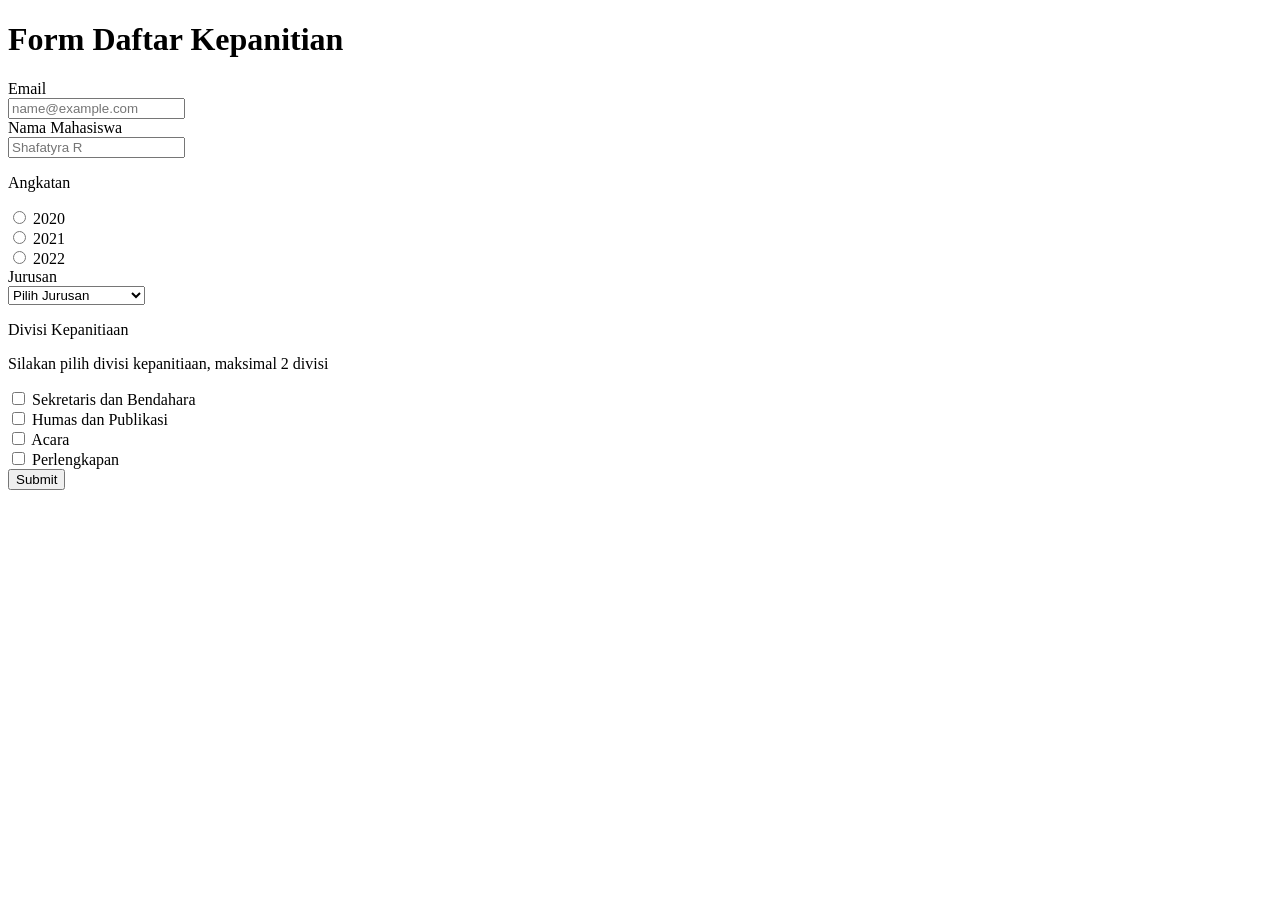
<file: pertemuan-4/index.html>
<!doctype html>
<html lang="en">
    <head>
        <meta charset="utf-8">
        <meta name="viewport" content="width=device-width, initial-scale=1">
        <title>Daftar Panitia</title>
    </head>
    <body>
        <h1>Form Daftar Kepanitian</h1>
        <form>
            <!-- Masukkan Email -->
            <label for="email">Email</label><br>
            <input type="email" id="email" name="email" placeholder="name@example.com" required><br>

            <!-- Masukkan Nama Mahasiswa -->
            <label for="name">Nama Mahasiswa</label><br>
            <input type="text" id="name" name="name" placeholder="Shafatyra R" required><br>

            <!-- Masukkan Angkatan -->
            <p>Angkatan</p>
            <input type="radio" id="angkatan2020" name="angkatan" value="2020" required>
            <label for="angkatan2020">2020</label><br>
            <input type="radio" id="angkatan2021" name="angkatan" value="2021">
            <label for="angkatan2021">2021</label><br>
            <input type="radio" id="angkatan2022" name="angkatan" value="2022">
            <label for="angkatan2022">2022</label><br>

            <!-- Masukkan Jurusan -->
            <label for="jurusan">Jurusan</label><br>
            <select id="jurusan" name="jurusan" required>
                <option value="" disabled selected hidden>Pilih Jurusan</option>
                <option value="informatika">Teknik Informatika</option>
                <option value="sistem-informasi">Sistem Informasi</option>
                <option value="teknosi">Teknologi Informasi</option>
            </select><br>

            <!-- Divisi Kepanitian -->
            <p>Divisi Kepanitiaan</p>
            <p>Silakan pilih divisi kepanitiaan, maksimal 2 divisi</p>
            <input type="checkbox" id="sekben" name="divisi" value="sekben">
            <label for="sekben"> Sekretaris dan Bendahara</label><br>
            <input type="checkbox" id="humas" name="divisi" value="humas">
            <label for="humas"> Humas dan Publikasi</label><br>
            <input type="checkbox" id="acara" name="divisi" value="acara">
            <label for="acara"> Acara</label><br>
            <input type="checkbox" id="perlengkapan" name="divisi" value="perlengkapan">
            <label for="perlengkapan"> Perlengkapan</label><br>

            <!-- Submit Button -->
            <input type="submit" value="Submit">
        </form>
    </body>
</html>
</file>
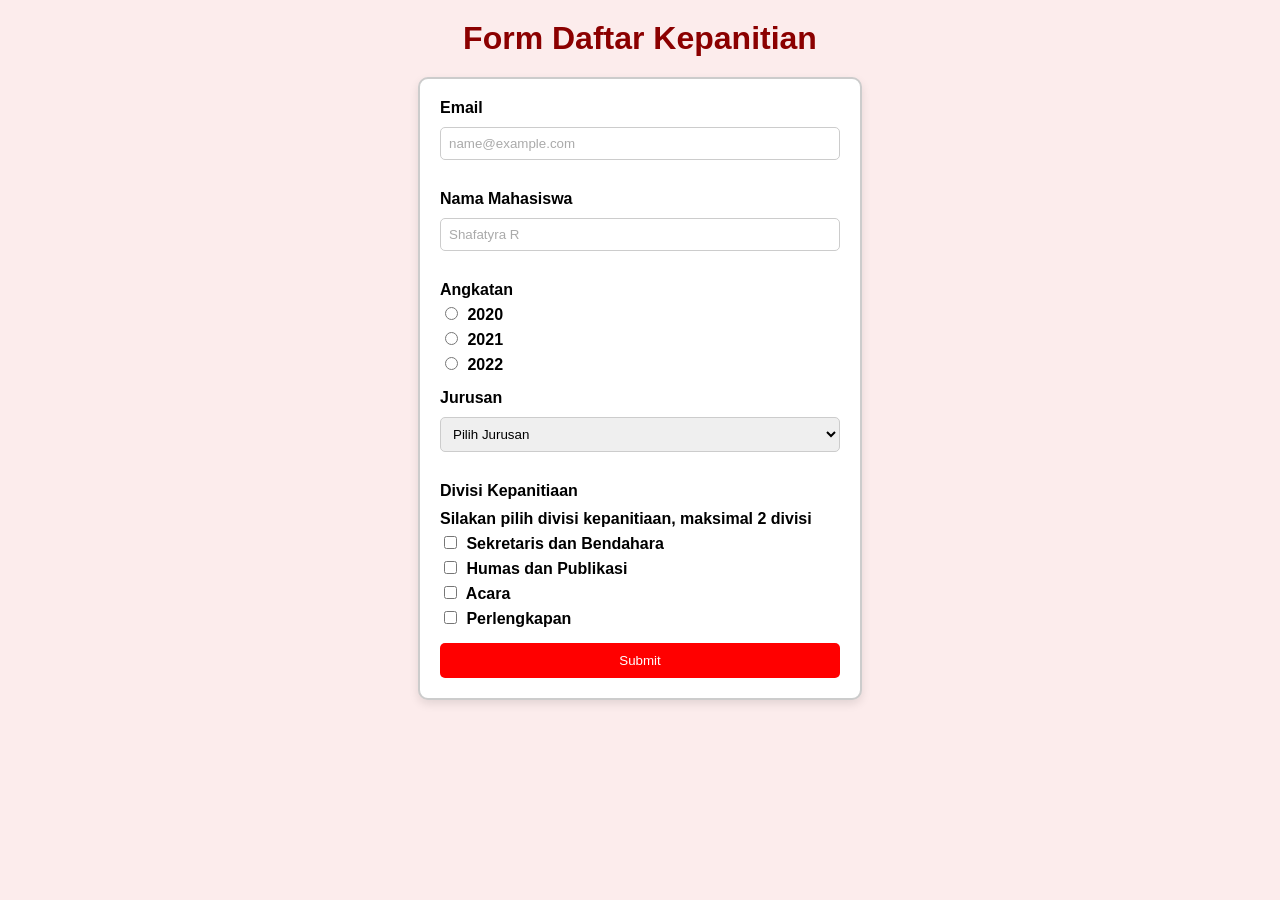
<file: pertemuan-5/index.html>
<!doctype html>
<html lang="en">
    <head>
        <meta charset="utf-8">
        <meta name="viewport" content="width=device-width, initial-scale=1">
        <link rel="stylesheet" href="style.css">
        <title>Daftar Panitia</title>
    </head>
    <body>
        <h1 class="judul">Form Daftar Kepanitian</h1>
        <form class="form-container">
            <!-- Masukkan Email -->
            <div class="form-group">
                <label for="email">Email</label>
                <input type="email" id="email" name="email" placeholder="name@example.com" required>
            </div>

            <!-- Masukkan Nama Mahasiswa -->
            <div class="form-group">
                <label for="name">Nama Mahasiswa</label>
                <input type="text" id="name" name="name" placeholder="Shafatyra R" required>
            </div>

            <!-- Masukkan Angkatan -->
            <div class="form-group">
                <p>Angkatan</p>
                <label>
                    <input type="radio" name="angkatan" value="2020" required> 2020
                </label>
                <label>
                    <input type="radio" name="angkatan" value="2021"> 2021
                </label>
                <label>
                    <input type="radio" name="angkatan" value="2022"> 2022
                </label>
            </div>

            <!-- Masukkan Jurusan -->
            <div class="form-group">
                <label for="jurusan">Jurusan</label>
                <select id="jurusan" name="jurusan" required>
                    <option value="" disabled selected hidden>Pilih Jurusan</option>
                    <option>Teknik Informatika</option>
                    <option>Sistem Informasi</option>
                    <option>Teknologi Informasi</option>
                </select>
            </div>

            <!-- Divisi Kepanitian -->
            <div class="form-group">
                <p>Divisi Kepanitiaan</p>
                <p>Silakan pilih divisi kepanitiaan, maksimal 2 divisi</p>

                <label class="checkbox-item">
                    <input type="checkbox" name="divisi"> Sekretaris dan Bendahara
                </label>

                <label class="checkbox-item">
                    <input type="checkbox" name="divisi"> Humas dan Publikasi
                </label>

                <label class="checkbox-item">
                    <input type="checkbox" name="divisi"> Acara
                </label>

                <label class="checkbox-item">
                    <input type="checkbox" name="divisi"> Perlengkapan
                </label>
            </div>

            <!-- Submit Button -->
            <input type="submit" value="Submit" class="btn-submit">
        </form>
    </body>
</html>
</file>
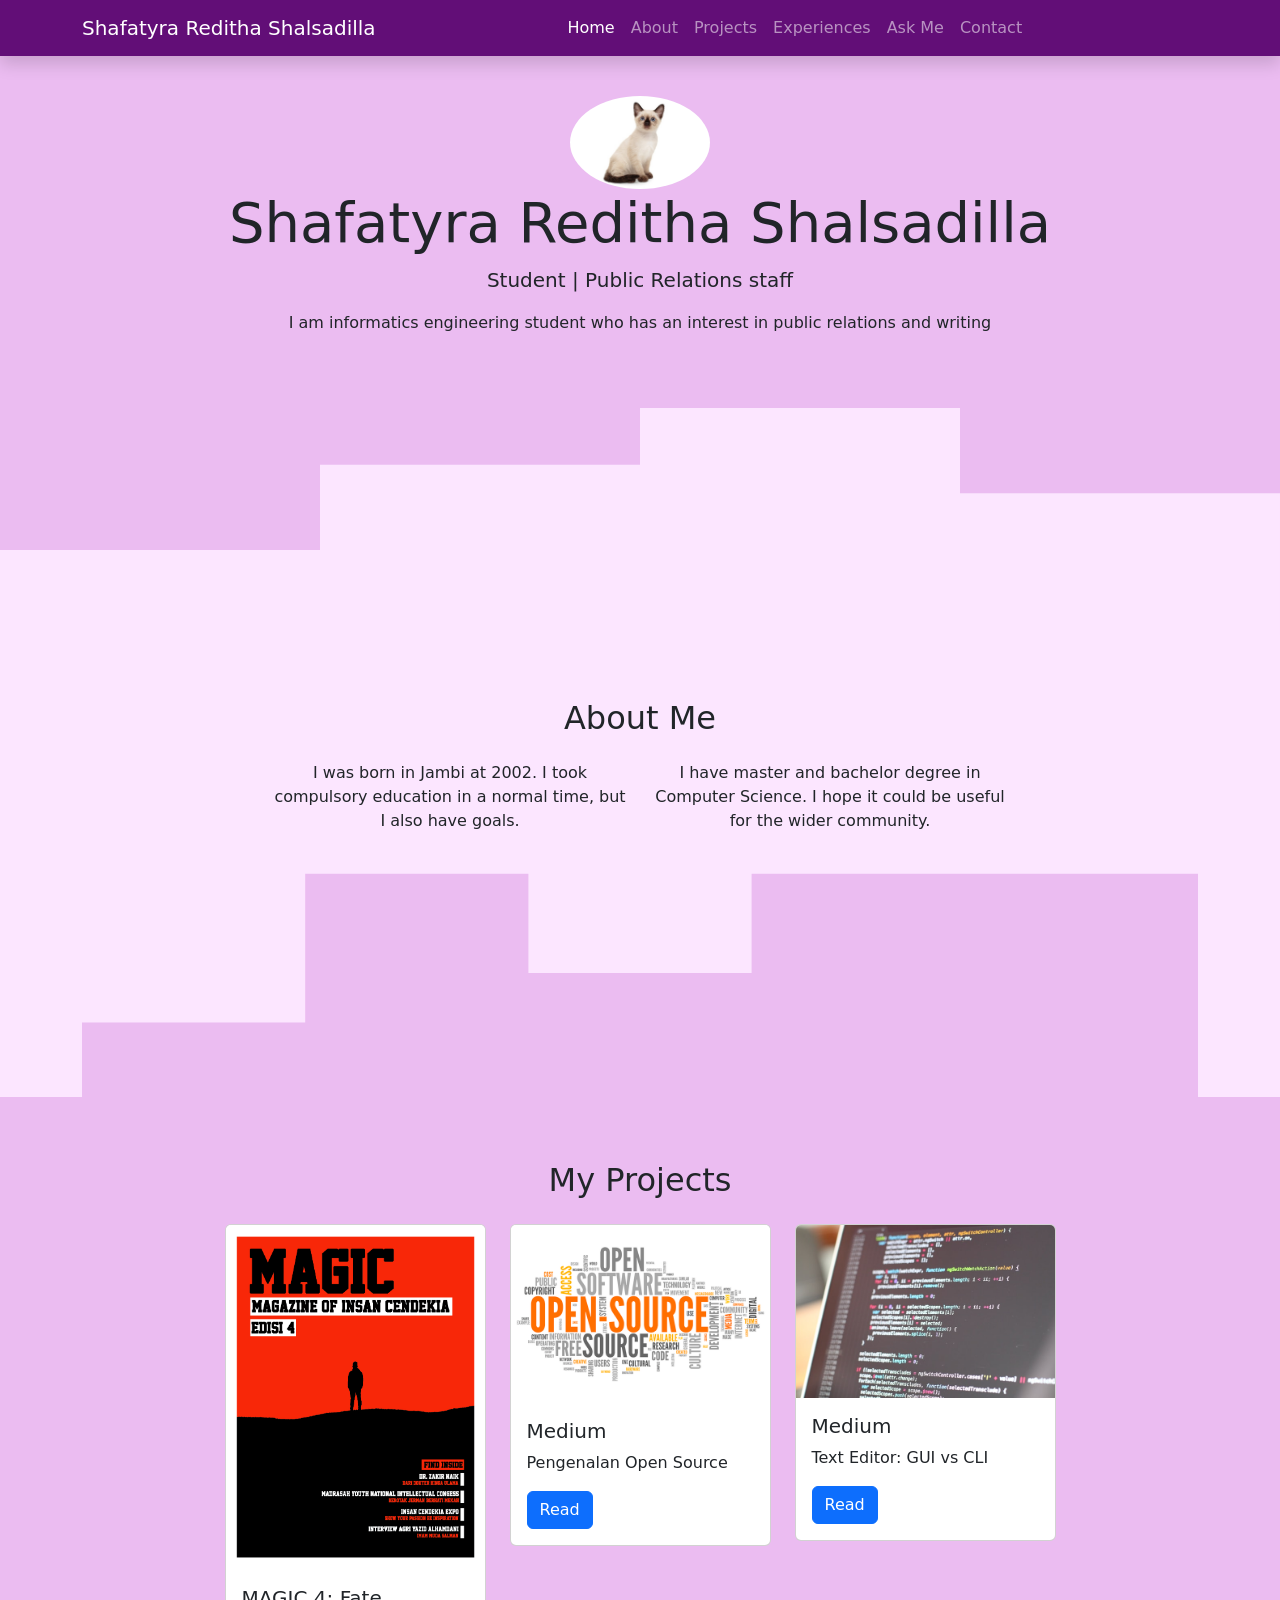
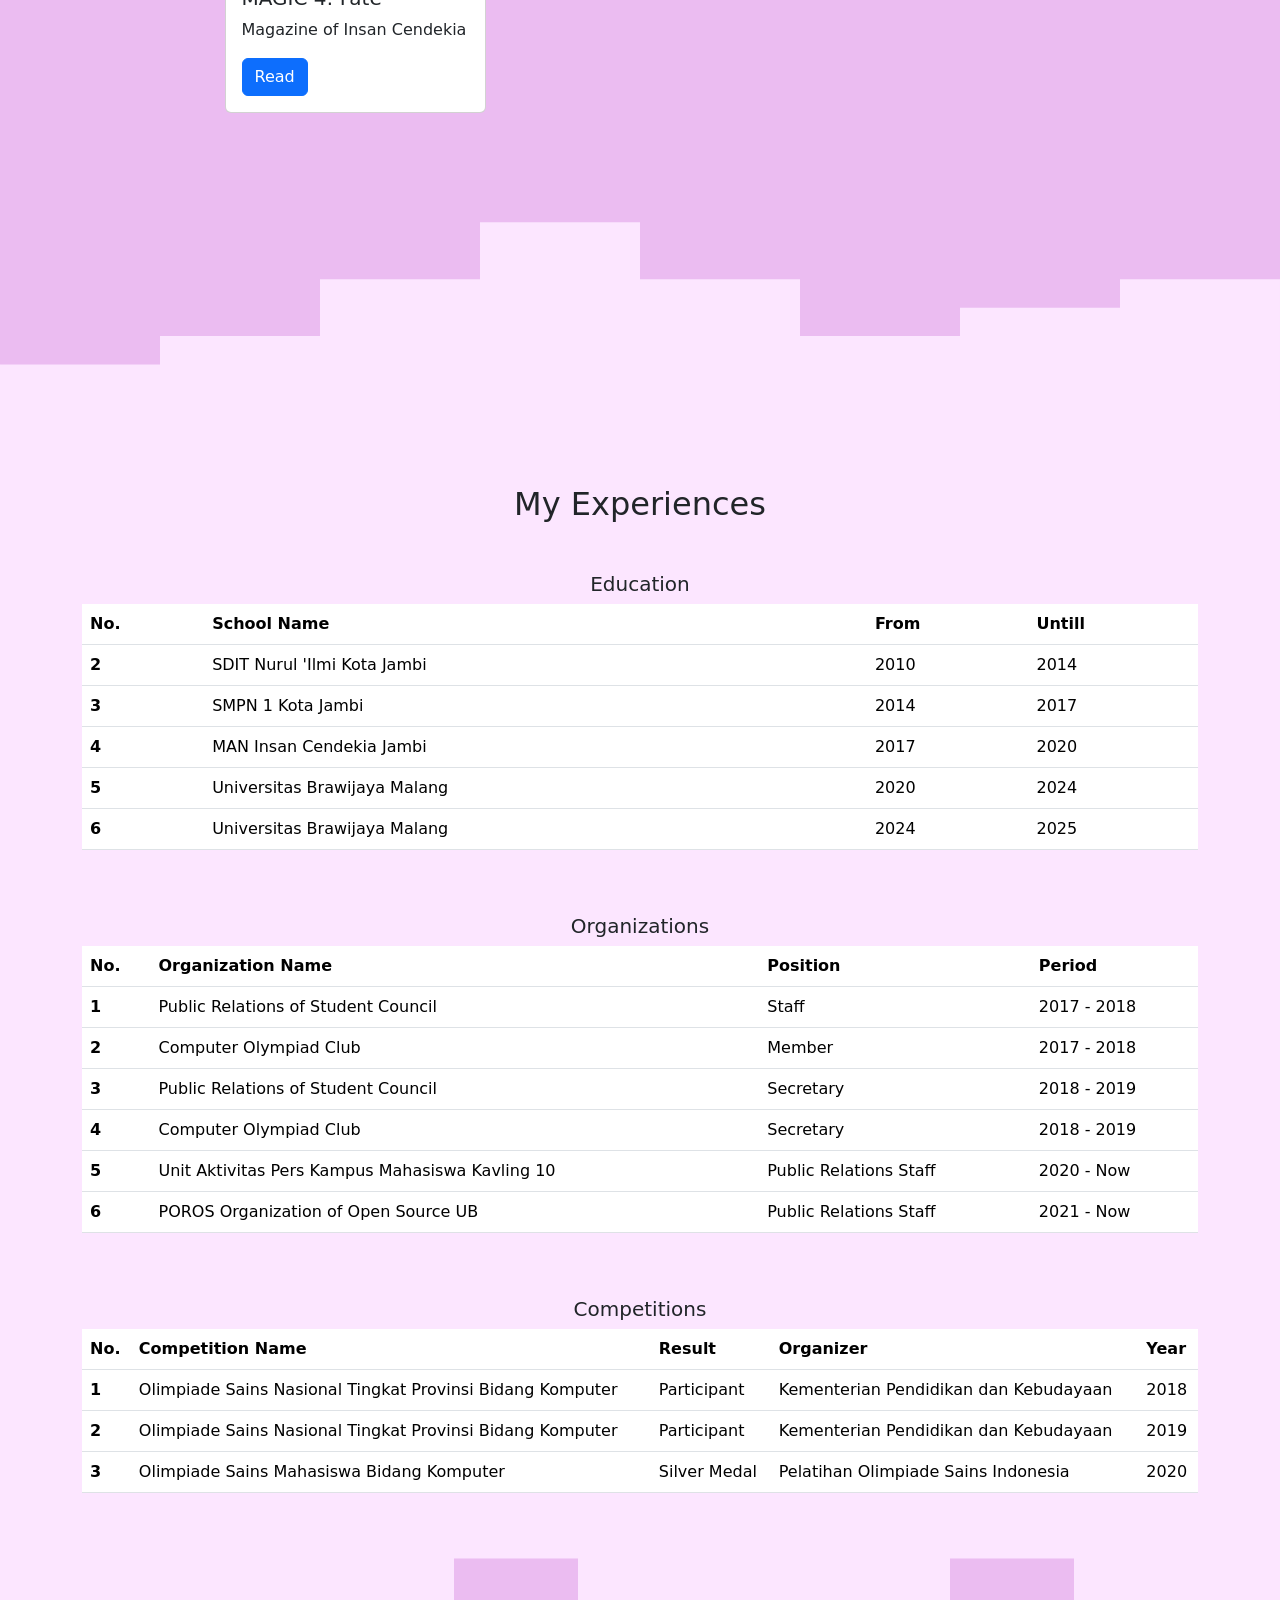
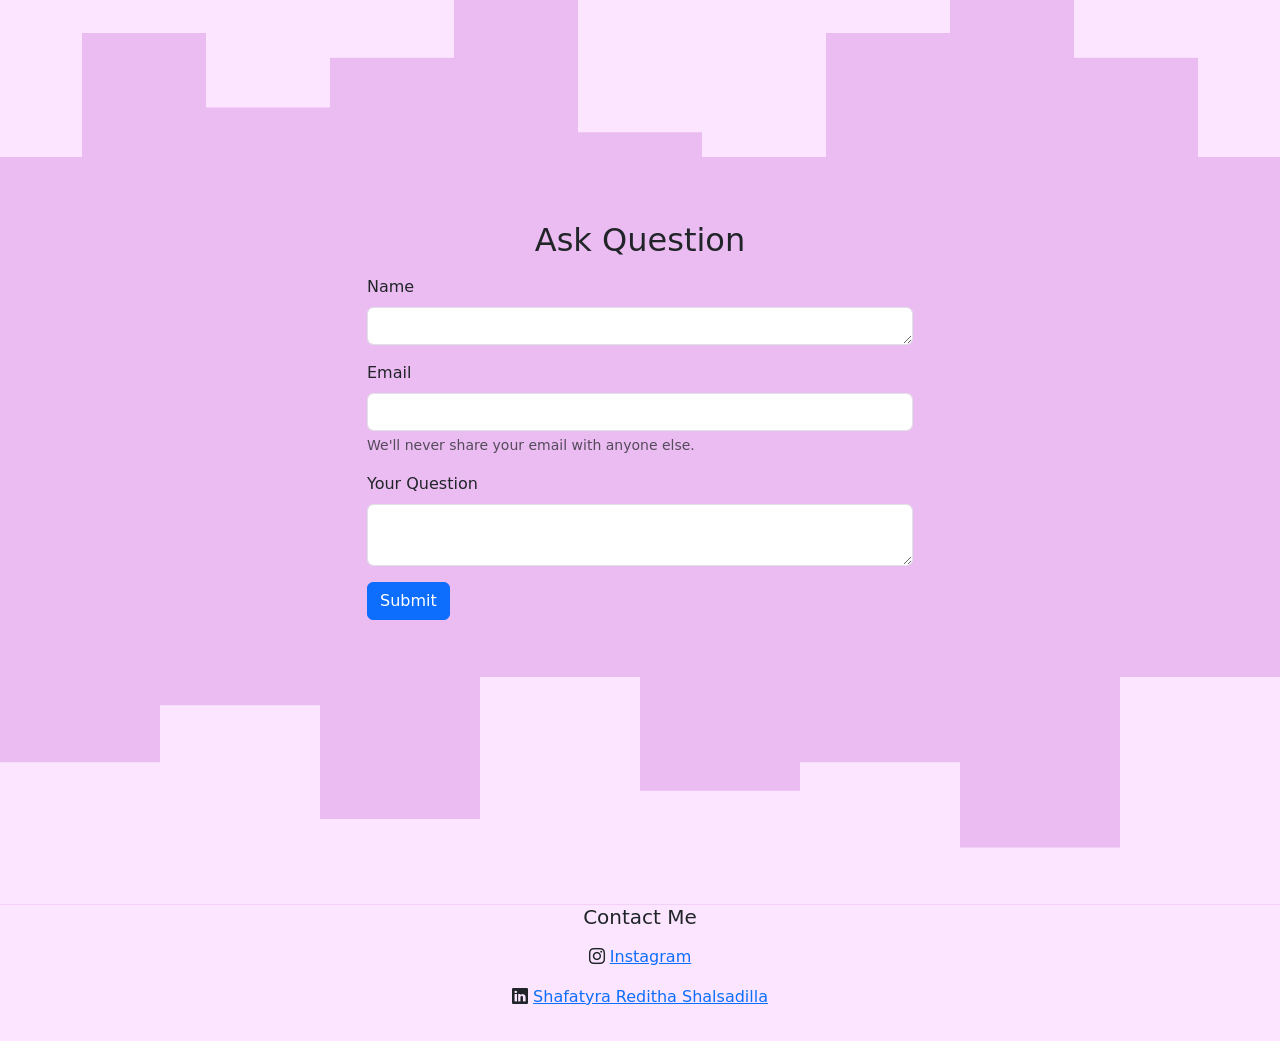
<file: profil-website/index.html>
<!DOCTYPE html>
<html lang="en">
  <head>
    <!-- Required meta tags -->
    <meta charset="utf-8" />
    <meta name="viewport" content="width=device-width, initial-scale=1" />

    <!-- Bootstrap CSS -->
    <link href="https://cdn.jsdelivr.net/npm/bootstrap@5.1.1/dist/css/bootstrap.min.css" rel="stylesheet" integrity="sha384-F3w7mX95PdgyTmZZMECAngseQB83DfGTowi0iMjiWaeVhAn4FJkqJByhZMI3AhiU" crossorigin="anonymous" />

    <!-- Bootstrap icons -->
    <link rel="stylesheet" href="https://cdn.jsdelivr.net/npm/bootstrap-icons@1.5.0/font/bootstrap-icons.css">

    <!-- My CSS -->
    <link rel="stylesheet" href="style.css" />

    <title>Profile | Shafatyra Reditha Shalsadilla</title>
  </head>

  <body>
    <!-- Navbar -->
    <nav class="navbar navbar-expand-lg navbar-dark shadow fixed-top" style="background-color: #620e77">
      <div class="container">
        <a class="navbar-brand">Shafatyra Reditha Shalsadilla</a>
        <button class="navbar-toggler" type="button" data-bs-toggle="collapse" data-bs-target="#navbarSupportedContent" aria-controls="navbarSupportedContent" aria-expanded="false" aria-label="Toggle navigation">
          <span class="navbar-toggler-icon"></span>
        </button>
        <div class="collapse navbar-collapse" id="navbarSupportedContent">
          <ul class="navbar-nav me-auto mb-2 mb-lg-0 ms-auto">
            <li class="nav-item">
              <a class="nav-link active" aria-current="page" href="#">Home</a>
            </li>
            <li class="nav-item">
              <a class="nav-link" href="#about">About </a>
            </li>
            <li class="nav-item">
              <a class="nav-link" href="#projects">Projects </a>
            </li>
            <li class="nav-item">
              <a class="nav-link" href="#experience">Experiences</a>
            </li>
            <li class="nav-item">
                <a class="nav-link" href="#pertanyaan">Ask Me</a>
            </li>
            <li class="nav-item">
                <a class="nav-link" href="#contact">Contact</a>
            </li>
          </ul>
        </div>
      </div>
    </nav>
    <!-- Akhir Navbar -->

    <!-- Jumbotron -->
    <section class="jumbotron text-center">
      <img src="img/kucing.jpeg" alt="kucing" width="140" class="rounded-circle" />
      <h1 class="display-4">Shafatyra Reditha Shalsadilla</h1>
      <p class="lead">Student | Public Relations staff</p>
      <p>I am informatics engineering student who has an interest in public relations and writing</p>
      <svg xmlns="http://www.w3.org/2000/svg" viewBox="0 0 1440 320"><path fill="#fce6ff" fill-opacity="1" d="M0,224L0,224L360,224L360,128L720,128L720,64L1080,64L1080,160L1440,160L1440,320L1080,320L1080,320L720,320L720,320L360,320L360,320L0,320L0,320Z"></path>
      </svg>
    </section>
    <!-- Akhir Jumbotron -->

    <!-- About -->
    <section id="about">
      <div class="container">
        <div class="row text-center mb-3">
          <div class="col">
            <h2>About Me</h2>
          </div>
        </div>
        <div class="row justify-content-center fs-6 text-center">
          <div class="col-4">
            <p>I was born in Jambi at 2002. I took compulsory education in a normal time, but I also have goals.</p>
          </div>
          <div class="col-4">
            <p>I have master and bachelor degree in Computer Science. I hope it could be useful for the wider community.</p>
        </div>
      </div>
      <svg xmlns="http://www.w3.org/2000/svg" viewBox="0 0 1440 320"><path fill="#ebbcf1" fill-opacity="1" d="M0,96L0,224L288,224L288,32L576,32L576,160L864,160L864,32L1152,32L1152,32L1440,32L1440,320L1152,320L1152,320L864,320L864,320L576,320L576,320L288,320L288,320L0,320L0,320Z"></path>
      </svg>
    </section>
    <!-- Akhir About -->

    <!-- Projects -->
    <section id="projects">
        <div class="container">
            <div class="row text-center mb-3">
                <div class="col">
                    <h2>My Projects</h2>
                </div>
            </div>
            <div class="row justify-content-center">
                <div class="col-md-3 mb-4">
                    <div class="card">
                        <img src="img/Projects/1.jpg" class="card-img-top" alt="text editor">
                        <div class="card-body">
                          <h5 class="card-title">MAGIC 4: Fate</h5>
                          <p class="card-text">Magazine of Insan Cendekia</p>
                          <a href="https://cutt.ly/PW1lrfK" class="btn btn-primary">Read</a>
                        </div>
                      </div>
                </div>
                <div class="col-md-3 mb-4">
                    <div class="card">
                        <img src="img/Projects/2.png" class="card-img-top" alt="text editor">
                        <div class="card-body">
                          <h5 class="card-title">Medium</h5>
                          <p class="card-text">Pengenalan Open Source</p>
                          <a href="https://bit.ly/3z0uaaU" class="btn btn-primary">Read</a>
                        </div>
                      </div>
                </div>
                <div class="col-md-3 mb-4">
                    <div class="card">
                        <img src="img/Projects/3.jpg" class="card-img-top" alt="text editor">
                        <div class="card-body">
                          <h5 class="card-title">Medium</h5>
                          <p class="card-text">Text Editor: GUI vs CLI</p>
                          <a href="https://bit.ly/3Aav0Dw" class="btn btn-primary">Read</a>
                        </div>
                      </div>
                </div>
            </div>
        </div>
        <svg xmlns="http://www.w3.org/2000/svg" viewBox="0 0 1440 320"><path fill="#fce6ff" fill-opacity="1" d="M0,0L0,256L180,256L180,224L360,224L360,160L540,160L540,96L720,96L720,160L900,160L900,224L1080,224L1080,192L1260,192L1260,160L1440,160L1440,320L1260,320L1260,320L1080,320L1080,320L900,320L900,320L720,320L720,320L540,320L540,320L360,320L360,320L180,320L180,320L0,320L0,320Z"></path>
        </svg>
    </section>
    <!-- Akhir Projects -->

    <!-- Experience -->
    <section id="experience">
        <div class="container">
            <div class="row text-center mb-3">
                <div class="col">
                    <h2>My Experiences</h2>
                </div>
            </div>
            <div class="row">
                <div class="col text-center mt-4">
                    <h5>Education</h5>
                </div>
            </div>
            <div class="col">
                <table class="table">
                    <thead>
                        <tr>
                          <th scope="col">No.</th>
                          <th scope="col">School Name</th>
                          <th scope="col">From</th>
                          <th scope="col">Untill</th>
                        </tr>
                      </thead>
                      <tbody>
                        <tr>
                          <th scope="row">2</th>
                          <td>SDIT Nurul 'Ilmi Kota Jambi</td>
                          <td>2010</td>
                          <td>2014</td>
                        </tr>
                        <tr>
                            <th scope="row">3</th>
                            <td>SMPN 1 Kota Jambi</td>
                            <td>2014</td>
                            <td>2017</td>
                        </tr>
                        <tr>
                            <th scope="row">4</th>
                            <td>MAN Insan Cendekia Jambi</td>
                            <td>2017</td>
                            <td>2020</td>
                        </tr>
                        <tr>
                            <th scope="row">5</th>
                            <td>Universitas Brawijaya Malang</td>
                            <td>2020</td>
                            <td>2024</td>
                        </tr>
                        <tr>
                            <th scope="row">6</th>
                            <td>Universitas Brawijaya Malang</td>
                            <td>2024</td>
                            <td>2025</td>
                        </tr>
                      </tbody>
                </table>
            <div class="row">
                <div class="col text-center mt-5">
                    <h5>Organizations</h5>
                </div>
            </div>
            <div class="row justify-content-center">
                <div class="col">
                    <table class="table">                        
                        <thead>
                            <tr>
                              <th scope="col">No.</th>
                              <th scope="col">Organization Name</th>
                              <th scope="col">Position</th>
                              <th scope="col">Period</th>
                            </tr>
                          </thead>
                          <tbody>
                            <tr>
                              <th scope="row">1</th>
                              <td>Public Relations of Student Council</td>
                              <td>Staff</td>
                              <td>2017 - 2018</td>
                            </tr>
                            <tr>
                              <th scope="row">2</th>
                              <td>Computer Olympiad Club</td>
                              <td>Member</td>
                              <td>2017 - 2018</td>
                            </tr>
                            <tr>
                                <th scope="row">3</th>
                                <td>Public Relations of Student Council</td>
                                <td>Secretary</td>
                                <td>2018 - 2019</td>
                            </tr>
                            <tr>
                                <th scope="row">4</th>
                                <td>Computer Olympiad Club</td>
                                <td>Secretary</td>
                                <td>2018 - 2019</td>
                            </tr>
                            <tr>
                                <th scope="row">5</th>
                                <td>Unit Aktivitas Pers Kampus Mahasiswa Kavling 10</td>
                                <td>Public Relations Staff</td>
                                <td>2020 - Now</td>
                            </tr>
                            <tr>
                                <th scope="row">6</th>
                                <td>POROS Organization of Open Source UB</td>
                                <td>Public Relations Staff</td>
                                <td>2021 - Now</td>
                            </tr>
                          </tbody>
                    </table>
                <div class="row">
                    <div class="col text-center mt-5">
                        <h5>Competitions</h5>
                    </div>
                </div>
                <div class="col">
                    <table class="table">
                        <thead>
                            <tr>
                              <th scope="col">No.</th>
                              <th scope="col">Competition Name</th>
                              <th scope="col">Result</th>
                              <th scope="col">Organizer</th>
                              <th scope="col">Year</th>
                            </tr>
                          </thead>
                          <tbody>
                            <tr>
                              <th scope="row">1</th>
                              <td>Olimpiade Sains Nasional Tingkat Provinsi Bidang Komputer</td>
                              <td>Participant</td>
                              <td>Kementerian Pendidikan dan Kebudayaan</td>
                              <td>2018</td>
                            </tr>
                            <tr>
                              <th scope="row">2</th>
                              <td>Olimpiade Sains Nasional Tingkat Provinsi Bidang Komputer</td>
                              <td>Participant</td>
                              <td>Kementerian Pendidikan dan Kebudayaan</td>
                              <td>2019</td>
                            </tr>
                            <tr>
                              <th scope="row">3</th>
                              <td>Olimpiade Sains Mahasiswa Bidang Komputer</td>
                              <td>Silver Medal</td>
                              <td>Pelatihan Olimpiade Sains Indonesia</td>
                              <td>2020</td>
                            </tr>
                          </tbody>
                    </table>
                </div>
                </div>
            </div>
        </div>
        <svg xmlns="http://www.w3.org/2000/svg" viewBox="0 0 1440 320"><path fill="#ebbcf1" fill-opacity="1" d="M0,128L0,160L160,160L160,256L320,256L320,192L480,192L480,64L640,64L640,288L800,288L800,320L960,320L960,160L1120,160L1120,64L1280,64L1280,192L1440,192L1440,320L1280,320L1280,320L1120,320L1120,320L960,320L960,320L800,320L800,320L640,320L640,320L480,320L480,320L320,320L320,320L160,320L160,320L0,320L0,320Z"></path>
        </svg>
    </section>
    <!-- Akhir Experience -->

    <!-- Pertanyaan -->
    <section id="pertanyaan">
        <div class="container">
            <div class="row text-center mb-2">
                <div class="col">
                    <h2>Ask Question</h2>
                </div>
            </div>
            <div class="row justify-content-around">
                <div class="col-md-6">
                    <form>
                        <div class="mb-3">
                            <label for="name" class="form-label">Name</label>
                            <textarea class="form-control" id="name" rows="1"></textarea>
                          </div>
                        <div class="mb-3">
                          <label for="email" class="form-label">Email</label>
                          <input type="email" class="form-control" id="email" aria-describedby="email">
                          <div id="email" class="form-text">We'll never share your email with anyone else.</div>
                        </div>
                        <div class="mb-3">
                          <label for="ask" class="form-label">Your Question</label>
                          <textarea class="form-control" id="ask" rows="2"></textarea>
                        </div>
                        <button type="submit" class="btn btn-primary">Submit</button>
                      </form>
                </div>
            </div>
        </div>
        <svg xmlns="http://www.w3.org/2000/svg" viewBox="0 0 1440 320"><path fill="#fce6ff" fill-opacity="1" d="M0,160L0,160L180,160L180,96L360,96L360,224L540,224L540,64L720,64L720,192L900,192L900,160L1080,160L1080,256L1260,256L1260,64L1440,64L1440,320L1260,320L1260,320L1080,320L1080,320L900,320L900,320L720,320L720,320L540,320L540,320L360,320L360,320L180,320L180,320L0,320L0,320Z"></path>
        </svg>
    </section>
    <!-- Akhir Pertanyaan -->

    <!-- Footer -->
      <footer id="contact" class="text-center pb-3">
          <h5 class="mb-3">Contact Me</h5>
          <p>
            <i class="bi bi-instagram">    </i><a href="https://www.instagram.com/">Instagram</a> 
          </p>
          <p>
            <i class="bi bi-linkedin">     </i><a href="https://www.linkedin.com/in/shfaresha/">Shafatyra Reditha Shalsadilla</a> 
          </p>
      </footer>
    <!-- Akhir Footer -->

    <script src="https://cdn.jsdelivr.net/npm/bootstrap@5.1.1/dist/js/bootstrap.bundle.min.js" integrity="sha384-/bQdsTh/da6pkI1MST/rWKFNjaCP5gBSY4sEBT38Q/9RBh9AH40zEOg7Hlq2THRZ" crossorigin="anonymous"></script>
  </body>
</html>
</file>
<file: pertemuan-5/style.css>
/* =====================
   GLOBAL (TAG SELECTOR)
===================== */
body {
    font-family: Arial, sans-serif;
    background-color: #fcecec;
    margin: 0;
    padding: 0;
}

/* =====================
   JUDUL (CLASS SELECTOR)
===================== */
.judul {
    text-align: center;
    color: darkred;
    margin-top: 20px;
    margin-bottom: 20px;
}

/* =====================
   FORM CONTAINER (BOX MODEL)
===================== */
.form-container {
    width: 400px;
    margin: 20px auto;
    padding: 20px;
    border: 2px solid #ccc;
    background-color: white;
    border-radius: 10px;

    /* tambahan biar modern */
    box-shadow: 0 4px 10px rgba(0, 0, 0, 0.1);
}

/* =====================
   FORM GROUP (SPACING)
===================== */
.form-group {
    margin-bottom: 15px;
}

/* =====================
   LABEL (COMBINATION SELECTOR)
===================== */
.form-group label {
    display: block;
    font-weight: bold;
    margin-bottom: 5px;
}

/* =====================
   TEXT SECTION (P TAG)
===================== */
.form-container p {
    font-weight: bold;
    margin-top: 10px;
    margin-bottom: 5px;
}

/* =====================
   INPUT TEXT & EMAIL (ATTRIBUTE SELECTOR)
===================== */
.form-container input[type="text"],
.form-container input[type="email"],
.form-container select {
    width: 100%;
    padding: 8px;
    margin: 5px 0 15px;
    border: 1px solid #ccc;
    border-radius: 5px;
    box-sizing: border-box;
}

/* =====================
   RADIO & CHECKBOX
===================== */
.form-container input[type="radio"],
.form-container input[type="checkbox"] {
    margin-right: 5px;
}
.checkbox-item {
    display: block;
    margin-bottom: 5px;
    font-weight: normal;
}
.checkbox-item input {
    margin-right: 5px;
}

/* =====================
   INPUT HOVER (INTERAKTIF)
===================== */
.form-container input:hover,
.form-container select:hover {
    border-color: pink;
}

/* =====================
   PSEUDO-CLASS (FOCUS)
===================== */
.form-container input:focus,
.form-container select:focus {
    border-color: red;
    outline: none;
}

/* =====================
   BUTTON (CLASS SELECTOR)
===================== */
.btn-submit {
    width: 100%;
    padding: 10px;
    background-color: red;
    color: white;
    border: none;
    border-radius: 5px;
    cursor: pointer;

    /* smooth transition */
    transition: 0.3s;
}

/* =====================
   PSEUDO-CLASS (HOVER)
===================== */
.btn-submit:hover {
    background-color: darkred;
}

/* =====================
   PLACEHOLDER STYLE (OPTIONAL)
===================== */
::placeholder {
    color: #aaa;
}
</file>
<file: profil-website/style.css>
body {
  min-height: 2000px;
}
.jumbotron {
  padding-top: 6rem;
  background-color: #ebbcf1;
}

#about {
  background-color: #fce6ff;
}

#projects {
  background-color: #ebbcf1;
}

#experience {
  background-color: #fce6ff;
}

#pertanyaan {
  background-color: #ebbcf1;
}

footer {
  background-color: #fce6ff;
}

section {
  padding-top: 4rem;
}
</file>
